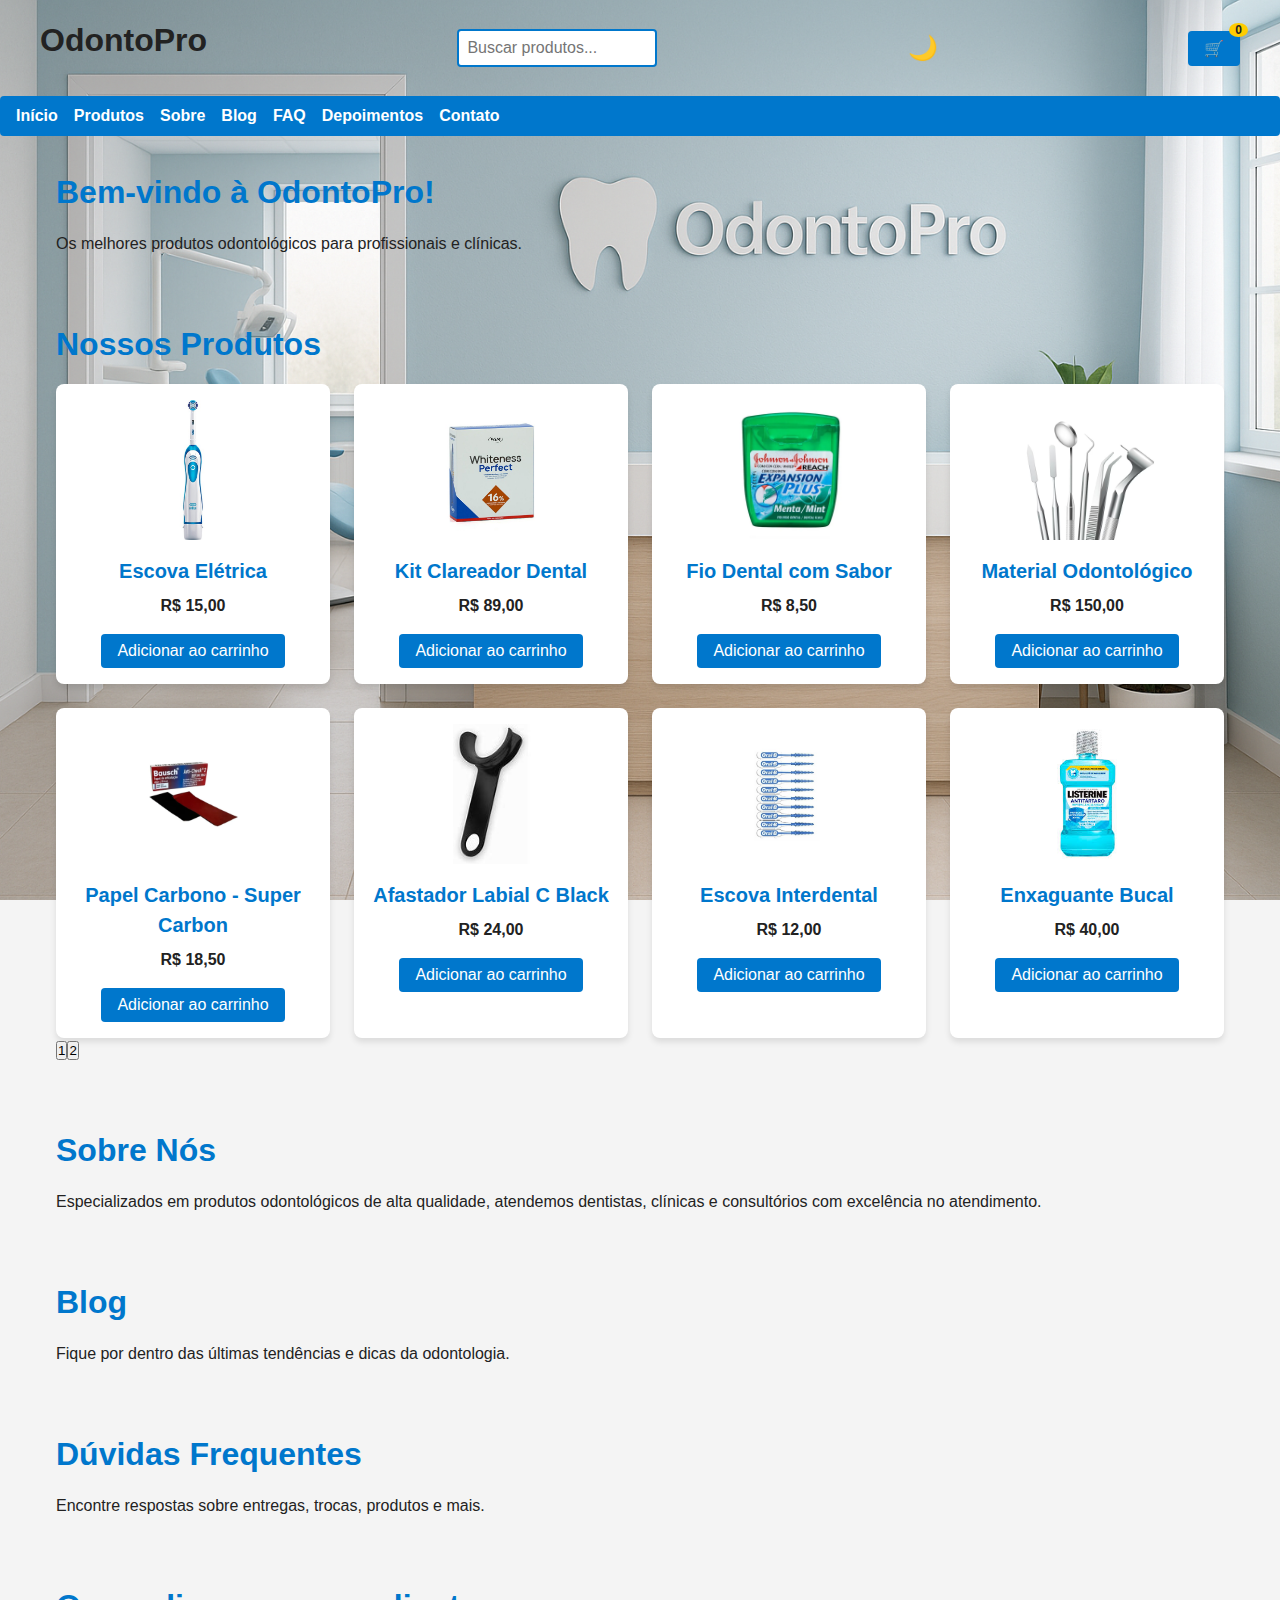
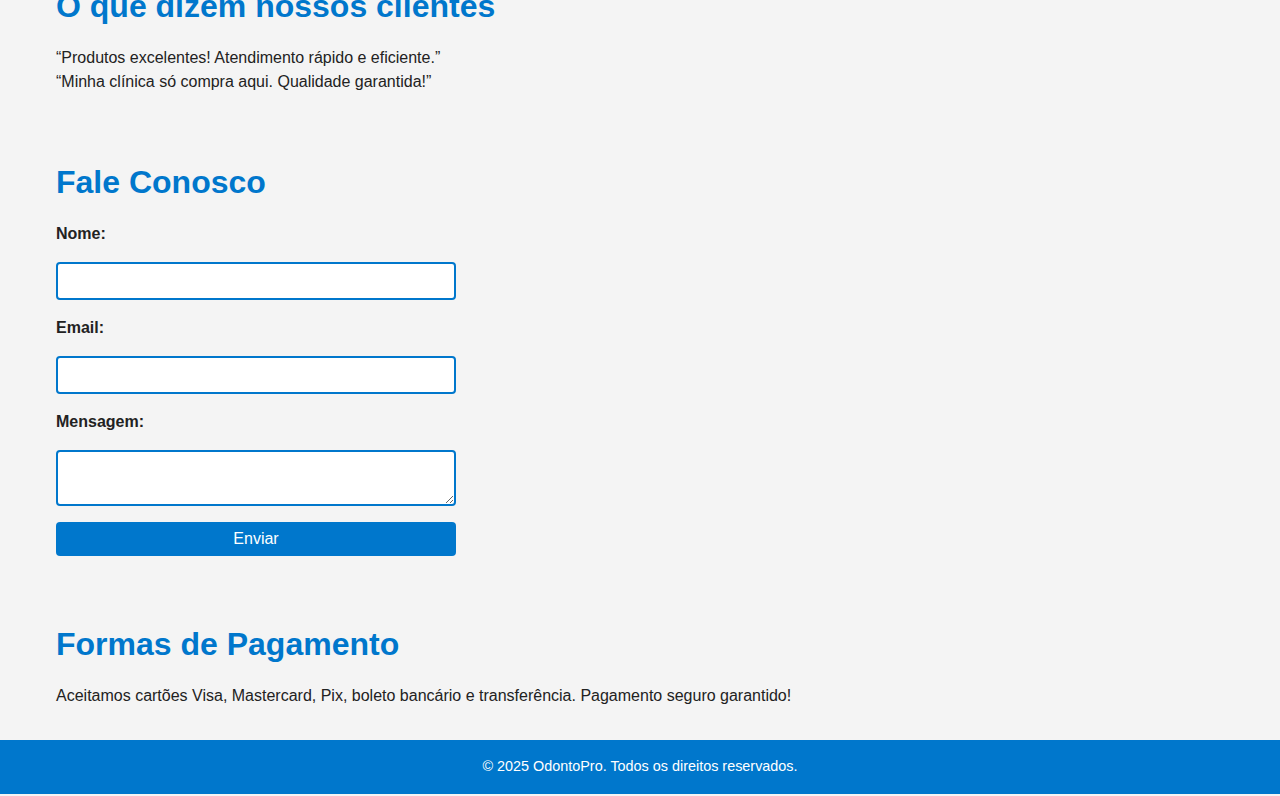
<file: index.html>
<!DOCTYPE html>
<html lang="pt-BR">
<head>
  <meta charset="UTF-8" />
  <meta name="viewport" content="width=device-width, initial-scale=1.0" />
  <meta name="description" content="Loja especializada em produtos odontológicos para dentistas e clínicas. Compre escovas, clareadores, materiais e muito mais." />
  <title>Loja OdontoPro</title>
  <link rel="stylesheet" href="style.css" />
</head>
<body>
  <header>
    <div class="container header-flex">
      <h1>OdontoPro</h1>

      <div class="busca-produto">
        <label for="campo-busca" class="sr-only">Buscar produtos</label>
        <input type="text" id="campo-busca" placeholder="Buscar produtos..." aria-label="Buscar produtos" />
      </div>

      <button id="btn-tema" aria-label="Alternar tema escuro/claro" title="Alternar tema escuro/claro">
        🌙
      </button>

      <button
        class="carrinho"
        id="carrinho-btn"
        aria-label="Abrir carrinho de compras"
        title="Abrir carrinho de compras"
        aria-expanded="false"
        aria-controls="area-carrinho"
      >
        🛒 <span id="contador-carrinho" aria-live="polite" aria-atomic="true">0</span>
      </button>
    </div>

    <div
      id="area-carrinho"
      class="carrinho-itens"
      role="region"
      aria-label="Itens no carrinho"
      aria-live="polite"
      aria-atomic="true"
      hidden
    >
      <h2>Itens no Carrinho</h2>
      <ul id="lista-itens-carrinho" tabindex="0">
        <!-- Itens adicionados aparecerão aqui -->
      </ul>
      <button id="fechar-carrinho" class="btn" type="button" aria-label="Fechar carrinho">
        Fechar
      </button>
    </div>

    <nav aria-label="Menu principal">
      <ul class="menu">
        <li><a href="#home">Início</a></li>
        <li><a href="#produtos">Produtos</a></li>
        <li><a href="#sobre">Sobre</a></li>
        <li><a href="#blog">Blog</a></li>
        <li><a href="#faq">FAQ</a></li>
        <li><a href="#depoimentos">Depoimentos</a></li>
        <li><a href="#contato">Contato</a></li>
      </ul>
    </nav>
  </header>

  <main>
    <!-- Home -->
    <section id="home" class="section" tabindex="-1">
      <div class="container">
        <h2>Bem-vindo à OdontoPro!</h2>
        <p>Os melhores produtos odontológicos para profissionais e clínicas.</p>
      </div>
    </section>

    <!-- Produtos -->
    <section id="produtos" class="section" tabindex="-1">
      <div class="container">
        <h2>Nossos Produtos</h2>
        <div class="produto-grid" id="lista-produtos">
          <!-- Produto 1 -->
          <article class="produto" data-nome="Escova Elétrica" data-preco="15.00" tabindex="0">
            <img src="escova-eletrica.jpg" alt="Escova dental elétrica" loading="lazy" />
            <h3>Escova Elétrica</h3>
            <p>R$ 15,00</p>
            <button class="btn" type="button" onclick="adicionarAoCarrinho('Escova Elétrica', 15.00, 'escova-eletrica.jpg')">Adicionar ao carrinho</button>
          </article>

          <!-- Produto 2 -->
          <article class="produto" data-nome="Kit Clareador" data-preco="89.00" tabindex="0">
            <img src="clareador-dental.jpg" alt="Kit clareador dental" loading="lazy" />
            <h3>Kit Clareador Dental</h3>
            <p>R$ 89,00</p>
            <button class="btn" type="button" onclick="adicionarAoCarrinho('Kit Clareador', 89.00, 'clareador-dental.jpg')">Adicionar ao carrinho</button>
          </article>

          <!-- Produto 3 -->
          <article class="produto" data-nome="Fio Dental com Sabor" data-preco="8.50" tabindex="0">
            <img src="fio-dental-com-sabor.jpg" alt="Fio dental com sabor" loading="lazy" />
            <h3>Fio Dental com Sabor</h3>
            <p>R$ 8,50</p>
            <button class="btn" type="button" onclick="adicionarAoCarrinho('Fio Dental com Sabor', 8.50, 'fio-dental-com-sabor.jpg')">Adicionar ao carrinho</button>
          </article>

          <!-- Produto 4 -->
          <article class="produto" data-nome="Material Odontológico" data-preco="150.00" tabindex="0">
            <img src="materiais-odontologicos.jpg" alt="Material odontológico" loading="lazy" />
            <h3>Material Odontológico</h3>
            <p>R$ 150,00</p>
            <button class="btn" type="button" onclick="adicionarAoCarrinho('Material Odontológico', 150.00, 'materiais-odontologicos.jpg')">Adicionar ao carrinho</button>
          </article>

          <!-- Produto 5 -->
          <article class="produto" data-nome="Papel Carbono - Super Carbon" data-preco="18.50" tabindex="0">
            <img src="papel-carbon.jpg" alt="Papel carbono Super Carbon" loading="lazy" />
            <h3>Papel Carbono - Super Carbon</h3>
            <p>R$ 18,50</p>
            <button class="btn" type="button" onclick="adicionarAoCarrinho('Papel Carbono - Super Carbon', 18.50, 'papel-carbon.jpg')">Adicionar ao carrinho</button>
          </article>

          <!-- Produto 6 -->
          <article class="produto" data-nome="Afastador Labial C Black" data-preco="24.00" tabindex="0">
            <img src="afastador-labial.jpeg" alt="Afastador labial em C Black" loading="lazy" />
            <h3>Afastador Labial C Black</h3>
            <p>R$ 24,00</p>
            <button class="btn" type="button" onclick="adicionarAoCarrinho('Afastador Labial C Black', 24.00, 'afastador-labial.jpeg')">Adicionar ao carrinho</button>
          </article>

          <!-- Produto 7 -->
          <article class="produto" data-nome="Escova Interdental" data-preco="12.00" tabindex="0">
            <img src="escova-interdental.jpg" alt="Escova interdental" loading="lazy" />
            <h3>Escova Interdental</h3>
            <p>R$ 12,00</p>
            <button class="btn" type="button" onclick="adicionarAoCarrinho('Escova Interdental', 12.00, 'escova-interdental.jpg')">Adicionar ao carrinho</button>
          </article>

          <!-- Produto 8 -->
          <article class="produto" data-nome="Enxaguante Bucal" data-preco="40.00" tabindex="0">
            <img src="enxaguante-bucal.jpg" alt="Enxaguante bucal" loading="lazy" />
            <h3>Enxaguante Bucal</h3>
            <p>R$ 40,00</p>
            <button class="btn" type="button" onclick="adicionarAoCarrinho('Enxaguante Bucal', 40.00, 'enxaguante-bucal.jpg')">Adicionar ao carrinho</button>
          </article>

          <!-- Produto 9 -->
          <article class="produto" data-nome="Estojo para aparelho móvel Prata" data-preco="18.70" tabindex="0">
            <img src="Estojo para aparelho móvel Prata.jpg" alt="Estojo para aparelho móvel Prata" loading="lazy" />
            <h3>Estojo para aparelho móvel Prata</h3>
            <p>R$ 18,70</p>
            <button class="btn" type="button" onclick="adicionarAoCarrinho('Estojo para aparelho móvel Prata', 18.70, 'estojo-aparelho.jpg')">Adicionar ao carrinho</button>
          </article>
          <!-- Produto 10-->
          <article class="produto" data-nome="Ponta Ultrassônica Advance E4 - Microdont" data-preco="112.22" tabindex="0">
            <img src="Estojo para aparelho móvel Prata.jpg" alt="Ponta Ultrassônica Advance E4 - Microdont" loading="lazy" />
            <h3>Ponta Ultrassônica Advance E4 - Microdont</h3>
            <p>R$112,22</p>
            <button class="btn" type="button" onclick="adicionarAoCarrinho('Estojo para aparelho móvel Prata', 18.70, 'estojo-aparelho.jpg')">Adicionar ao carrinho</button>
          </article>
          <!-- Produto 11 -->
          <article class="produto" data-nome="Luva de Procedimento de Látex com Pó - Descarpack" data-preco="28.99" tabindex="0">
            <img src="embalagem-luva-de-procedimento.jpg" alt="Luva de Procedimento de Látex com Pó - Descarpack" loading="lazy" />
            <h3>Luva de Procedimento de Látex com Pó - Descarpack</h3>
            <p>R$ 28,99</p>
            <button class="btn" type="button" onclick="adicionarAoCarrinho('Luva de Procedimento de Látex com Pó - Descarpack', 28.99, 'embalagem-luva-de-procedimento.jpg')">Adicionar ao carrinho</button>
          </article>

        </div>

        <div id="paginacao" class="paginacao"></div>
      </div>
    </section>

    <!-- Outras seções -->
    <section id="sobre" class="section" tabindex="-1">
      <div class="container">
        <h2>Sobre Nós</h2>
        <p>Especializados em produtos odontológicos de alta qualidade, atendemos dentistas, clínicas e consultórios com excelência no atendimento.</p>
      </div>
    </section>

    <section id="blog" class="section" tabindex="-1">
      <div class="container">
        <h2>Blog</h2>
        <p>Fique por dentro das últimas tendências e dicas da odontologia.</p>
      </div>
    </section>

    <section id="faq" class="section" tabindex="-1">
      <div class="container">
        <h2>Dúvidas Frequentes</h2>
        <p>Encontre respostas sobre entregas, trocas, produtos e mais.</p>
      </div>
    </section>

    <section id="depoimentos" class="section" tabindex="-1">
      <div class="container">
        <h2>O que dizem nossos clientes</h2>
        <blockquote>“Produtos excelentes! Atendimento rápido e eficiente.”</blockquote>
        <blockquote>“Minha clínica só compra aqui. Qualidade garantida!”</blockquote>
      </div>
    </section>

    <section id="contato" class="section" tabindex="-1">
      <div class="container">
        <h2>Fale Conosco</h2>
        <form action="https://formsubmit.co/awaldige@gmail.com" method="POST" class="form-contato">
          <input type="hidden" name="_captcha" value="false">
          <input type="hidden" name="_next" value="https://odonto-pro-lyart.vercel.app/obrigado.html">

          <label for="nome">Nome:</label>
          <input type="text" id="nome" name="name" required />

          <label for="email">Email:</label>
          <input type="email" id="email" name="email" required />

          <label for="mensagem">Mensagem:</label>
          <textarea id="mensagem" name="message" required></textarea>

          <button type="submit" class="btn">Enviar</button>
        </form>
      </div>
    </section>

    <section id="pagamento" class="section" tabindex="-1">
      <div class="container">
        <h2>Formas de Pagamento</h2>
        <p>Aceitamos cartões Visa, Mastercard, Pix, boleto bancário e transferência. Pagamento seguro garantido!</p>
      </div>
    </section>
  </main>

  <footer>
    <div class="container">
      <p>&copy; 2025 OdontoPro. Todos os direitos reservados.</p>
    </div>
  </footer>

  <script src="script.js"></script>
</body>
</html>
</file>
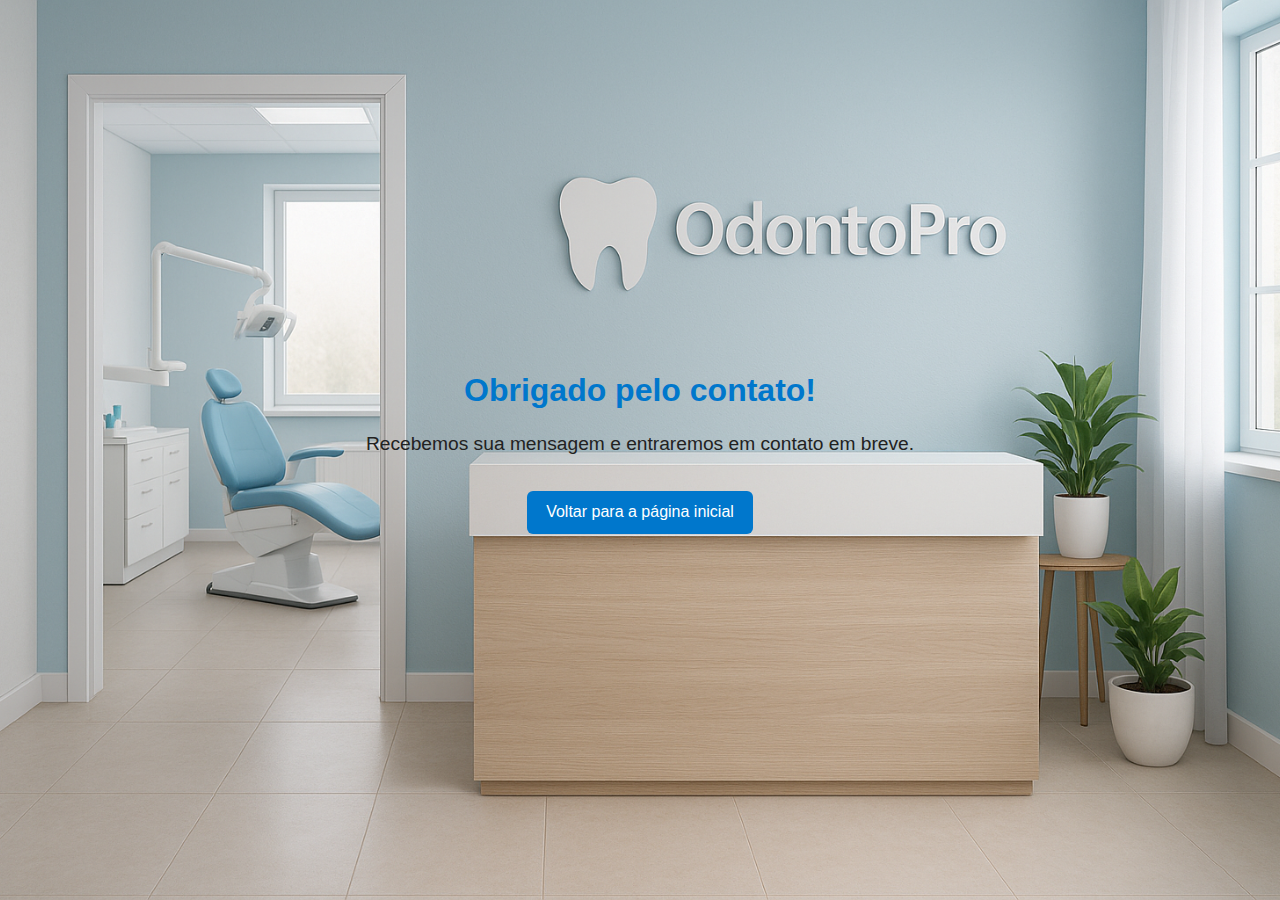
<file: obrigado.html>
<!DOCTYPE html>
<html lang="pt-BR">
<head>
  <meta charset="UTF-8" />
  <meta name="viewport" content="width=device-width, initial-scale=1.0" />
  <title>Obrigado!</title>
  <link rel="stylesheet" href="style.css" />
  <style>
    body {
      display: flex;
      justify-content: center;
      align-items: center;
      height: 100vh;
      flex-direction: column;
      text-align: center;
      background-color: #f4f4f4;
    }
    h1 {
      color: #0077cc;
      margin-bottom: 1rem;
    }
    p {
      font-size: 1.2rem;
    }
    a.btn {
      margin-top: 2rem;
      background-color: #0077cc;
      color: #fff;
      text-decoration: none;
      padding: 0.6rem 1.2rem;
      border-radius: 6px;
      transition: all 0.3s ease;
    }
    a.btn:hover {
      background-color: #005fa3;
    }
  </style>
</head>
<body>
  <h1>Obrigado pelo contato!</h1>
  <p>Recebemos sua mensagem e entraremos em contato em breve.</p>
  <a href="index.html" class="btn">Voltar para a página inicial</a>
</body>
</html>
</file>
<file: style.css>
/* Reset básico */
*,
*::before,
*::after {
  margin: 0;
  padding: 0;
  box-sizing: border-box;
}

html {
  scroll-behavior: smooth;
  font-family: "Segoe UI", Tahoma, Geneva, Verdana, sans-serif;
  font-size: 16px;
  background-color: #f4f4f4;
  color: #222;
  line-height: 1.5;
}

/* Fundo e filtro para modo claro */
body {
  position: relative;
  background-image: url('odontopro.png'); /* caminho da imagem */
  background-repeat: no-repeat;
  background-size: cover;
  background-position: center center;
  background-attachment: fixed;
  background-color: #f4f4f4;
  color: #222;
  line-height: 1.5;
  min-height: 100vh;
}

body::before {
  content: "";
  position: fixed;
  inset: 0;
  background: rgba(0, 0, 0, 0.3); /* filtro semi-transparente para legibilidade */
  pointer-events: none;
  z-index: -1;
}

/* Fundo e filtro para modo escuro */
body.escuro {
  background-color: #121212;
  color: #ddd;
}

body.escuro::before {
  background: rgba(0, 0, 0, 0.6); /* filtro mais forte para modo escuro */
}

/* Container principal */
.container {
  max-width: 1200px;
  margin: 0 auto;
  padding: 0 1rem;
  position: relative;
  z-index: 1; /* garante que fique acima do filtro */
}

/* Header com flexbox */
.header-flex {
  display: flex;
  justify-content: space-between;
  align-items: center;
  padding: 1rem 0;
  flex-wrap: wrap;
}

/* Títulos */
h1, h2, h3 {
  font-weight: 700;
  margin-bottom: 1rem;
}

h2 {
  font-size: 2rem;
  color: #0077cc;
}

h3 {
  font-size: 1.25rem;
  color: #333;
}

/* Seções com padding */
.section {
  padding: 2rem 0;
}

/* Menu de navegação */
.menu {
  display: flex;
  list-style: none;
  gap: 1rem;
  background-color: #0077cc;
  padding: 0.5rem 1rem;
  border-radius: 4px;
  flex-wrap: wrap;
}

.menu a {
  color: #fff;
  text-decoration: none;
  font-weight: 600;
  transition: color 0.3s ease;
}

.menu a:hover,
.menu a:focus-visible {
  color: #ffcc00;
  outline: none;
}

/* Busca de produto */
.busca-produto input {
  padding: 0.5rem;
  border: 2px solid #0077cc;
  border-radius: 4px;
  font-size: 1rem;
  width: 200px;
  transition: border-color 0.3s ease;
}

.busca-produto input:focus-visible {
  outline: none;
  border-color: #ffcc00;
  box-shadow: 0 0 5px #ffcc00;
}

/* Botão alternar tema */
#btn-tema {
  background: transparent;
  border: none;
  cursor: pointer;
  font-size: 1.5rem;
  color: #222;
  transition: color 0.3s ease;
}

body.escuro #btn-tema {
  color: #ddd;
}

#btn-tema:focus-visible {
  outline: 3px solid #ffcc00;
  outline-offset: 2px;
}

/* Botão carrinho */
.carrinho {
  background: #0077cc;
  color: #fff;
  border: none;
  border-radius: 4px;
  padding: 0.5rem 1rem;
  font-size: 1rem;
  cursor: pointer;
  position: relative;
  transition: background-color 0.3s ease;
}

.carrinho:hover,
.carrinho:focus-visible {
  background: #005fa3;
  outline: none;
}

/* Contador do carrinho */
#contador-carrinho {
  background-color: #ffcc00;
  color: #222;
  font-weight: 700;
  border-radius: 50%;
  padding: 0 6px;
  position: absolute;
  top: -8px;
  right: -8px;
  font-size: 0.75rem;
}

/* Área do carrinho */
#area-carrinho {
  position: fixed;
  top: 60px;
  right: 20px;
  width: 320px;
  max-height: 400px;
  background-color: #fff;
  border: 2px solid #0077cc;
  box-shadow: 0 4px 8px rgba(0,0,0,0.2);
  padding: 1rem;
  overflow-y: auto;
  z-index: 9999;
  border-radius: 8px;
}

#area-carrinho[hidden] {
  display: none;
}

/* Ajustes para tema escuro do carrinho */
body.escuro #area-carrinho {
  background-color: #2a2a2a;
  color: #ddd;
  border-color: #005fa3;
  box-shadow: 0 4px 8px rgba(255,255,255,0.2);
}

/* Grade dos produtos */
.produto-grid {
  display: grid;
  grid-template-columns: repeat(auto-fit, minmax(220px, 1fr));
  gap: 1.5rem;
}

/* Card do produto */
.produto {
  background-color: #fff;
  border-radius: 8px;
  box-shadow: 0 4px 6px rgb(0 0 0 / 0.1);
  padding: 1rem;
  display: flex;
  flex-direction: column;
  align-items: center;
  min-height: 280px;
  transition: box-shadow 0.3s ease, transform 0.3s ease;
}

.produto:hover,
.produto:focus-within {
  box-shadow: 0 6px 12px rgb(0 0 0 / 0.15);
  transform: translateY(-4px);
  outline: none;
}

.produto img {
  width: 100%;
  height: 140px;
  object-fit: contain;
  margin-bottom: 1rem;
}

.produto h3 {
  margin-bottom: 0.5rem;
  color: #0077cc;
  text-align: center;
}

.produto p {
  font-weight: 600;
  margin-bottom: 1rem;
  color: #222;
}

/* Botões */
.btn {
  background-color: #0077cc;
  border: none;
  border-radius: 4px;
  color: #fff;
  cursor: pointer;
  padding: 0.5rem 1rem;
  font-size: 1rem;
  transition: background-color 0.3s ease;
}

.btn:hover,
.btn:focus-visible {
  background-color: #005fa3;
  outline: none;
}

/* Formulário de contato */
.form-contato {
  display: flex;
  flex-direction: column;
  gap: 1rem;
  max-width: 400px;
}

.form-contato label {
  font-weight: 600;
}

.form-contato input,
.form-contato textarea {
  padding: 0.5rem;
  border: 2px solid #0077cc;
  border-radius: 4px;
  font-size: 1rem;
  resize: vertical;
  transition: border-color 0.3s ease;
}

.form-contato input:focus-visible,
.form-contato textarea:focus-visible {
  outline: none;
  border-color: #ffcc00;
  box-shadow: 0 0 5px #ffcc00;
}

/* Rodapé */
footer {
  background-color: #0077cc;
  color: #fff;
  text-align: center;
  padding: 1rem 0;
  font-size: 0.9rem;
}

/* Tema escuro ajustes */
body.escuro .container {
  background-color: #1e1e1e;
}

body.escuro .menu {
  background-color: #005fa3;
}

body.escuro .produto {
  background-color: #2a2a2a;
  color: #ddd;
  box-shadow: 0 4px 6px rgb(255 255 255 / 0.1);
}

body.escuro .produto:hover,
body.escuro .produto:focus-within {
  box-shadow: 0 6px 12px rgb(255 255 255 / 0.2);
}

body.escuro .btn {
  background-color: #005fa3;
}

body.escuro .btn:hover,
body.escuro .btn:focus-visible {
  background-color: #003f6b;
}

/* Classe para esconder elementos acessível */
.sr-only {
  position: absolute !important;
  width: 1px !important;
  height: 1px !important;
  padding: 0 !important;
  margin: -1px !important;
  overflow: hidden !important;
  clip: rect(0, 0, 0, 0) !important;
  white-space: nowrap !important;
  border: 0 !important;
}

/* Mobile */
@media (max-width: 600px) {
  .header-flex {
    flex-direction: column;
    align-items: flex-start;
  }
  .busca-produto input {
    width: 100%;
    margin-top: 0.5rem;
  }
  .menu {
    flex-direction: column;
  }
}

/* Ajuste do tamanho das imagens no carrinho */
.item-carrinho img.imagem-carrinho {
  width: 40px;
  height: 40px;
  object-fit: cover;
  border-radius: 0.3rem;
}
</file>
